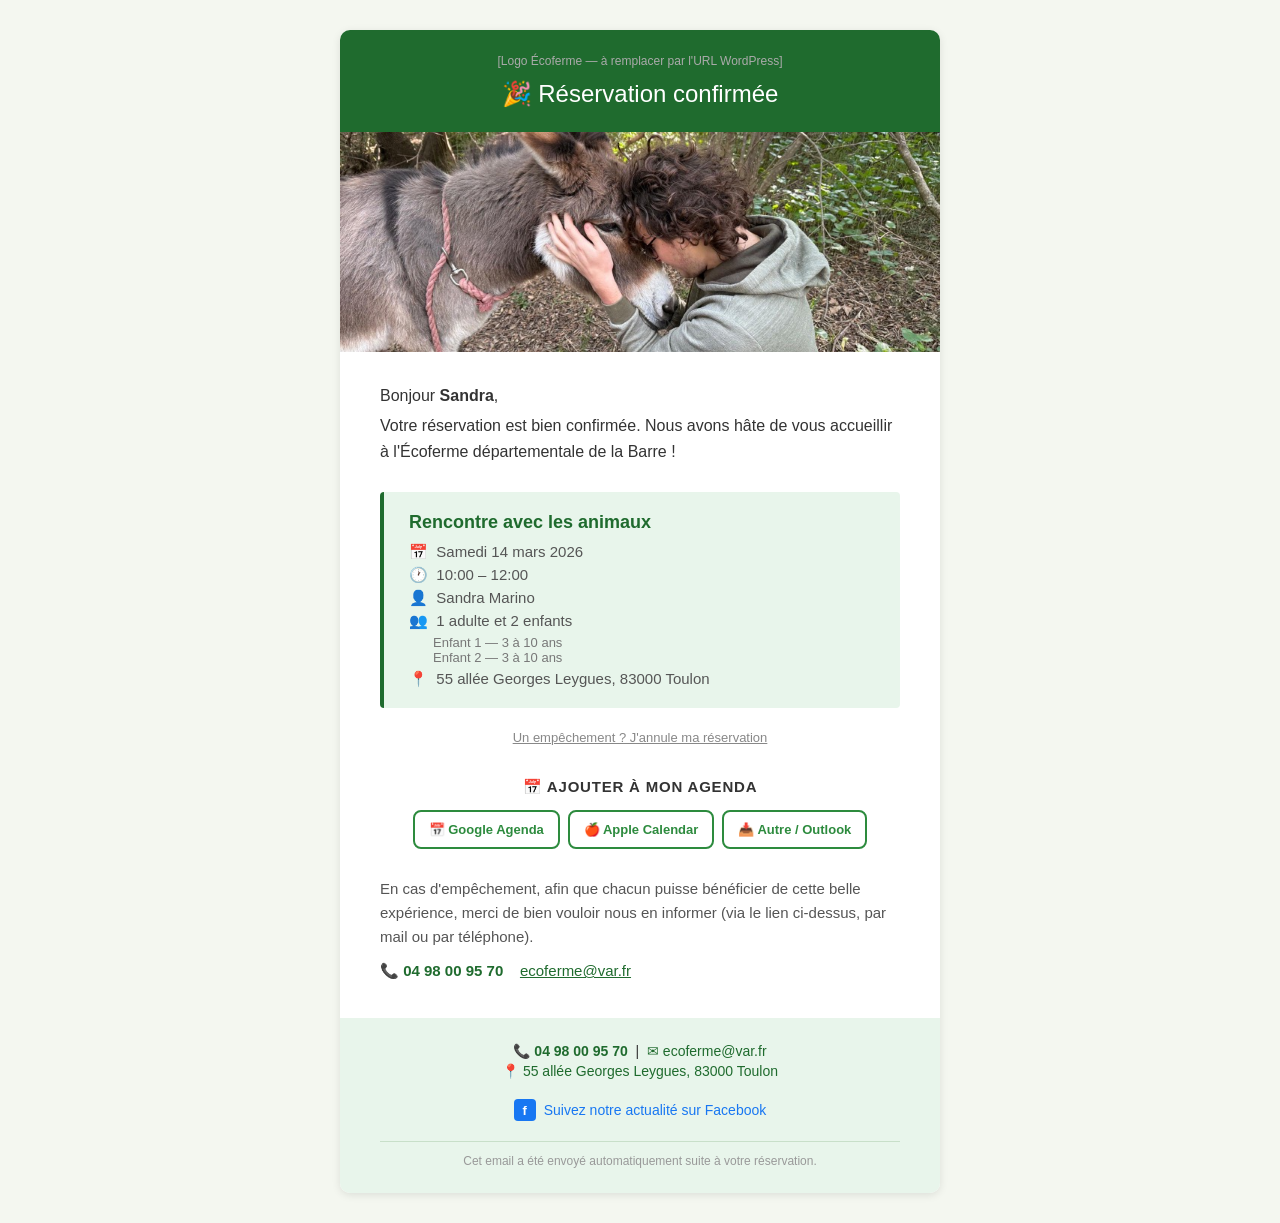
<file: email-preview.html>
<!DOCTYPE html>
<html lang="fr">
<head><meta charset="UTF-8"><title>Prévisualisation email v23</title></head>
<body style="margin:0;padding:0;background:#f4f7f0;font-family:Arial,Helvetica,sans-serif;">
  <table width="100%" cellpadding="0" cellspacing="0" style="background:#f4f7f0;padding:30px 0;">
    <tr><td align="center">
      <table width="600" cellpadding="0" cellspacing="0" style="background:#ffffff;border-radius:10px;overflow:hidden;box-shadow:0 2px 8px rgba(0,0,0,0.1);">

        <!-- BLOC A — En-tête visuel : logo + titre -->
        <tr>
          <td style="background:#1F6B2E;padding:24px 40px;text-align:center;">
            <p style="color:#aaa;font-size:12px;margin:0 0 12px;">[Logo Écoferme — à remplacer par l'URL WordPress]</p>
            <h1 style="margin:0;color:#ffffff;font-size:24px;font-weight:normal;">🎉 Réservation confirmée</h1>
          </td>
        </tr>

        <!-- BLOC A (suite) — Photo de l'atelier réservé -->
        <tr>
          <td style="padding:0;line-height:0;">
            <img src="images/animaux/Fine1.jpg"
              alt="Rencontre avec les animaux" width="600"
              style="display:block;width:100%;max-height:220px;object-fit:cover;">
          </td>
        </tr>

        <!-- BLOCS B·C·E·D·F — Corps principal -->
        <tr>
          <td style="padding:35px 40px;">

            <!-- BLOC B — Message d'accueil -->
            <p style="margin:0 0 8px;font-size:16px;color:#333;">Bonjour <strong>Sandra</strong>,</p>
            <p style="margin:0 0 28px;font-size:16px;color:#333;line-height:1.6;">
              Votre réservation est bien confirmée. Nous avons hâte de vous accueillir à l'Écoferme départementale de la Barre&nbsp;!
            </p>

            <!-- BLOC C — Récapitulatif complet -->
            <table width="100%" cellpadding="0" cellspacing="0" style="background:#E8F5EB;border-left:4px solid #1F6B2E;border-radius:4px;margin-bottom:20px;">
              <tr>
                <td style="padding:20px 25px;">
                  <p style="margin:0 0 10px;font-size:18px;color:#1F6B2E;font-weight:bold;">Rencontre avec les animaux</p>
                  <p style="margin:0 0 5px;font-size:15px;color:#555;">📅 &nbsp;Samedi 14 mars 2026</p>
                  <p style="margin:0 0 5px;font-size:15px;color:#555;">🕐 &nbsp;10:00 – 12:00</p>
                  <p style="margin:0 0 5px;font-size:15px;color:#555;">👤 &nbsp;Sandra Marino</p>
                  <p style="margin:0 0 5px;font-size:15px;color:#555;">👥 &nbsp;1 adulte et 2 enfants</p>
                  <p style="margin:0 0 5px;font-size:13px;color:#777;padding-left:24px;">Enfant 1 — 3 à 10 ans<br>Enfant 2 — 3 à 10 ans</p>
                  <p style="margin:0;font-size:15px;color:#555;">📍 &nbsp;55 allée Georges Leygues, 83000 Toulon</p>
                </td>
              </tr>
            </table>

            <!-- BLOC E — Lien d'annulation (discret, avant l'agenda) -->
            <p style="text-align:center;margin:0 0 32px;">
              <a href="#" style="font-size:13px;color:#888888;text-decoration:underline;">Un empêchement&nbsp;? J'annule ma réservation</a>
            </p>

            <!-- BLOC D — Ajouter à mon agenda -->
            <table width="100%" cellpadding="0" cellspacing="0" style="margin-bottom:28px;">
              <tr>
                <td align="center">
                  <p style="margin:0 0 14px;font-size:15px;color:#333;font-weight:bold;text-transform:uppercase;letter-spacing:0.8px;">📅 Ajouter à mon agenda</p>
                  <table cellpadding="0" cellspacing="0">
                    <tr>
                      <td style="padding:0 4px 0 0;">
                        <a href="#" style="display:inline-block;padding:10px 14px;background:#ffffff;border:2px solid #2D8B3E;color:#2D8B3E;border-radius:8px;text-decoration:none;font-size:13px;font-weight:bold;">📅 Google Agenda</a>
                      </td>
                      <td style="padding:0 4px;">
                        <a href="#" style="display:inline-block;padding:10px 14px;background:#ffffff;border:2px solid #2D8B3E;color:#2D8B3E;border-radius:8px;text-decoration:none;font-size:13px;font-weight:bold;">🍎 Apple Calendar</a>
                      </td>
                      <td style="padding:0 0 0 4px;">
                        <a href="#" style="display:inline-block;padding:10px 14px;background:#ffffff;border:2px solid #2D8B3E;color:#2D8B3E;border-radius:8px;text-decoration:none;font-size:13px;font-weight:bold;">📥 Autre / Outlook</a>
                      </td>
                    </tr>
                  </table>
                </td>
              </tr>
            </table>

            <!-- BLOC F — Message de courtoisie + coordonnées -->
            <p style="margin:0 0 10px;font-size:15px;color:#555;line-height:1.6;">
              En cas d'empêchement, afin que chacun puisse bénéficier de cette belle expérience, merci de bien vouloir nous en informer (via le lien ci-dessus, par mail ou par téléphone).
            </p>
            <p style="margin:0;font-size:15px;color:#555;line-height:1.6;">
              <a href="tel:+33498009570" style="color:#1F6B2E;font-weight:bold;text-decoration:none;">📞 04 98 00 95 70</a>
              &nbsp;&nbsp;
              <a href="mailto:ecoferme@var.fr" style="color:#1F6B2E;text-decoration:underline;">ecoferme@var.fr</a>
            </p>

          </td>
        </tr>

        <!-- BLOC G — Footer -->
        <tr>
          <td style="background:#E8F5EB;padding:25px 40px;text-align:center;">
            <p style="margin:0 0 4px;font-size:14px;color:#333;">
              <a href="tel:+33498009570" style="color:#1F6B2E;font-weight:bold;text-decoration:none;">📞 04 98 00 95 70</a>
              &nbsp;|&nbsp;
              <a href="mailto:ecoferme@var.fr" style="color:#1F6B2E;text-decoration:none;">✉ ecoferme@var.fr</a>
            </p>
            <p style="margin:0 0 20px;font-size:14px;color:#333;">
              <a href="https://maps.google.com/?q=265+allée+Georges+Leygues+83000+Toulon" style="color:#1F6B2E;text-decoration:none;">📍 55 allée Georges Leygues, 83000 Toulon</a>
            </p>
            <p style="margin:0 0 20px;">
              <a href="https://www.facebook.com/ecofermedepartementaledelabarre/" style="display:inline-flex;align-items:center;gap:8px;color:#1877F2;text-decoration:none;font-size:14px;">
                <span style="display:inline-flex;align-items:center;justify-content:center;width:22px;height:22px;background:#1877F2;border-radius:4px;color:#ffffff;font-weight:bold;font-size:13px;line-height:1;">f</span>
                Suivez notre actualité sur Facebook
              </a>
            </p>
            <hr style="border:none;border-top:1px solid #c8dfc9;margin:0 0 12px;">
            <p style="margin:0;font-size:12px;color:#999;">Cet email a été envoyé automatiquement suite à votre réservation.</p>
          </td>
        </tr>

      </table>
    </td></tr>
  </table>
</body>
</html>
</file>
